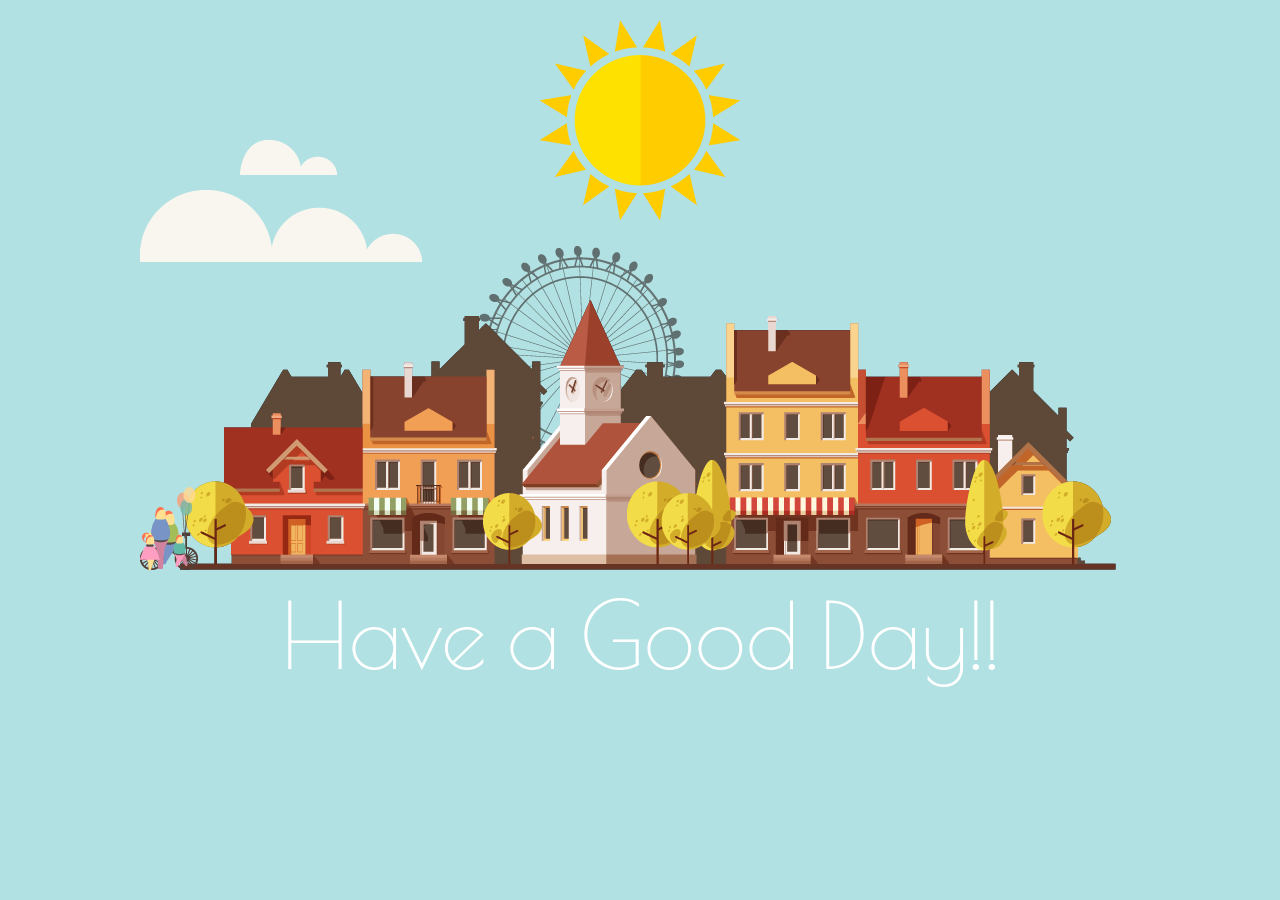
<file: animation/index.html>
﻿<!DOCTYPE html>
<html lang="ko">
<head>
  <meta charset="UTF-8">
	<meta name="viewport" content="width=device-width, initial-scale=1.0">
	<meta http-equiv="X-UA-Compatible" content="ie=edge">
	<title>Document</title>
	<link rel="icon" href="favicon.ico" type="image/x-icon">
	<link rel="stylesheet" href="css/style.css">
	<script defer src="js/ie.js"></script>
</head>

<body>
	<h1>Have a Good Day!!</h1>

	<section>
		<article class="sky">
			<img src="img/sun.png" class="sun" />
			<img src="img/cloud1.png" class="cloud1" />
			<img src="img/cloud2.png" class="cloud2" />
		</article>

		<article class="town">
			<img src="img/circle.png" class="circle" />
			<img src="img/town_night.png" class="night" />
			<img src="img/town_day.png" class="day" />
		</article>

		<article class="people">
			<img src="img/man.png" class="man" />
			<img src="img/family.png" class="family" />
		</article>
	</section>
</body>
</html>
</file>
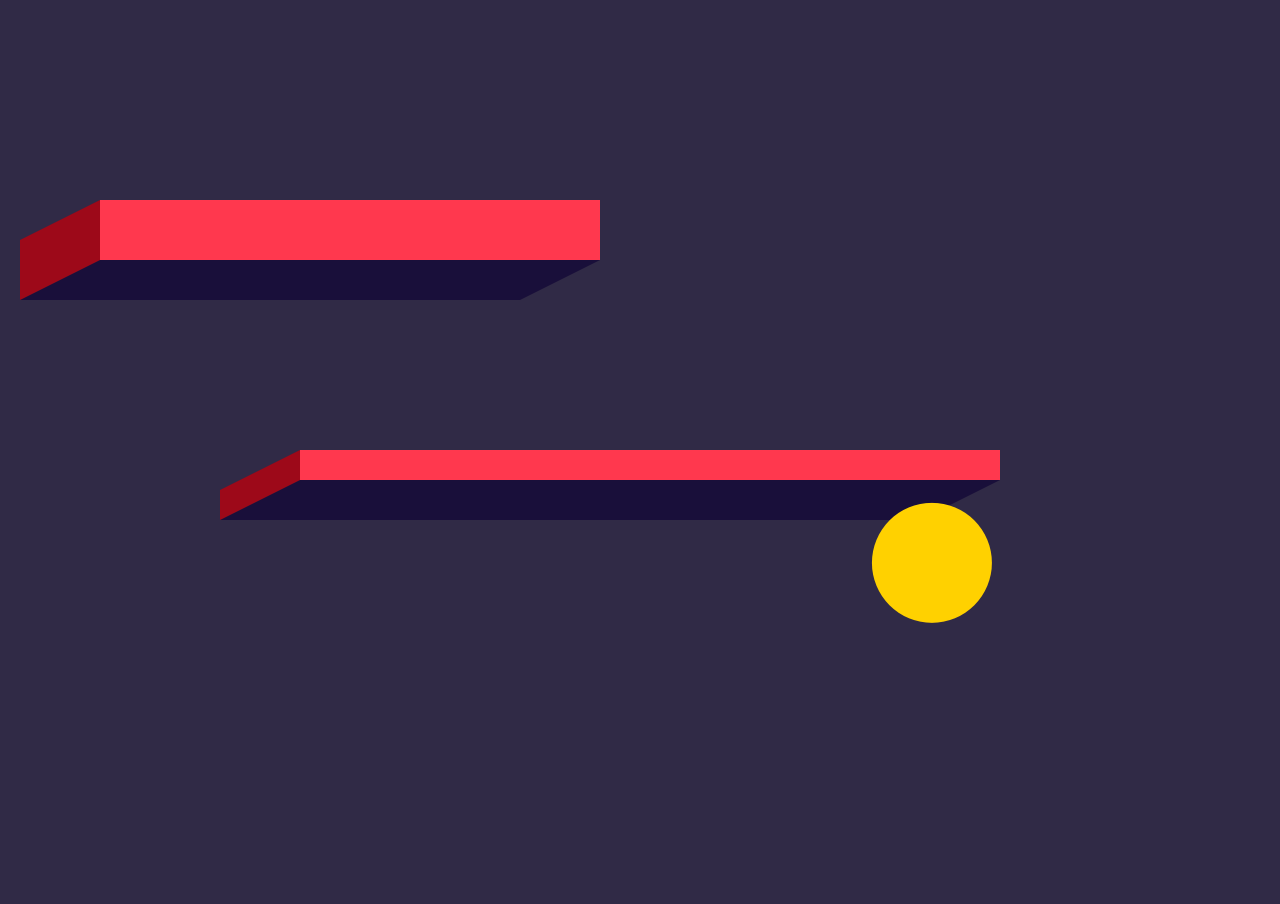
<file: Bounce-Ball/index.html>
<!DOCTYPE html>
<html lang="en">
  <head>
    <meta charset="UTF-8">
    <meta http-equiv="X-UA-Compatible" content="IE=edge, chrome=1">
    <meta name="viewport" content="width=device-width, 
    initial-scale=1, maximum-scale=1, user-scalable=0">
    <title>Interactive Design</title>
    <link rel="stylesheet" type="text/css" href="styles.css">
  </head>

  <body>
    <script type="module" src="app.js"></script>
  </body>
</html>
</file>
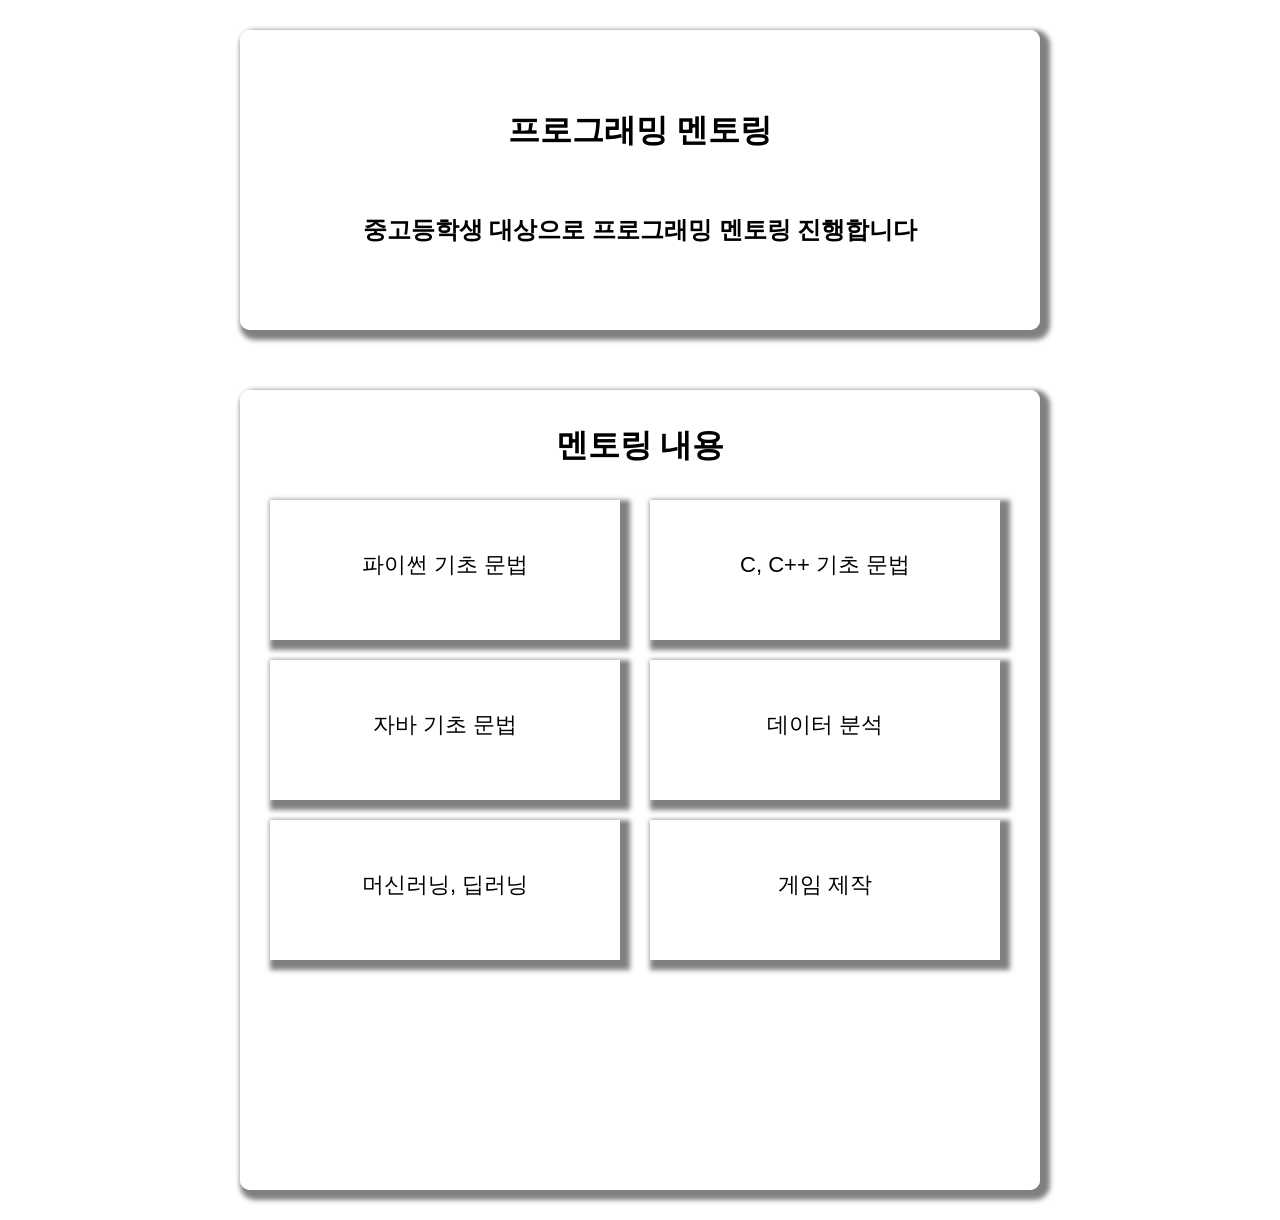
<file: Programming-Mentoring/index.html>
<!DOCTYPE html>
<html lang="ko">
    <head>
        <meta charset="UTF-8">
        <title>프로그래밍 멘토링</title>
        <link rel="stylesheet" href="styles.css">
    </head>

    <body>
        <div class="header">
            <h1>프로그래밍 멘토링</h1>
            <h2>중고등학생 대상으로 프로그래밍 멘토링 진행합니다</h2>
        </div>

        <div class="article">
            <h1>멘토링 내용</h1>
            <p>파이썬 기초 문법</p>
            <p>C, C++ 기초 문법</p>
            <p>자바 기초 문법</p>
            <p>데이터 분석</p>
            <p>머신러닝, 딥러닝</p>
            <p>게임 제작</p>
        </div>
    </body>
</html>
</file>
<file: animation/css/style.css>
@charset "utf-8";
@import url('https://fonts.googleapis.com/css?family=Poiret+One');

* {
	margin: 0px;
	padding: 0px;
}

body {
	width: 100%;
	height: 100vh;
	overflow: hidden;
	background-color: #b1e1e2;
	animation: sky linear 20s infinite;
}

section {
	width: 1000px;
	height: 400px;
	position: absolute;
	top: 50%;
	left: 50%;
	transform: translate(-50%, -70%);
}

h1 {
	width: 1000px;
	position: absolute;
	top: 50%;
	left: 50%;
	transform: translate(-50%, 150%);
	font: 92px/1 "Poiret one";
	color: #fff;
	text-align: center;
	animation: day linear 20s infinite;
}
section {
	width: 1000px;
	height: 400px;
	position: absolute;
	top: 50%;
	left: 50%;
	transform: translate(-50%, -70%);
}
section .sky {
	position: absolute;
	width: 100%;
	height: 100%;
}
section .sky .sun {
	position: absolute;
	top: -150px;
	left: 50%;
	margin-left: -100px;
	transform-origin: center 500px;
	animation: sun linear 20s infinite;
}
section .sky .cloud1 {
	position: absolute;
	top: -30px;
	left: 10%;
	animation: flow linear 10s infinite;
}
section .sky .cloud2 {
	position: absolute;
	top: 20px;
	left: 0%;
	animation: flow linear 20s infinite;
}

section .town .circle {
	position: absolute;
	bottom: 104px;
	left: 50%;
	margin-left: -165px;
	opacity: 0.7;
	animation: loation linear 20s infinite;
}
section .town .night {
	position: absolute;
	bottom: 0px;
	left: 40px;
}
section .town .day {
	position: absolute;
	bottom: 0px;
	left: 40px;
	animation: day linear 20s infinite;
}

section .people {
	width: 100%;
	height: 100%;
	position: absolute;
	top: 0px;
	left: 0px;
	animation: day linear 20s infinite;
}
section .people .man {
	position: absolute;
	left: 0%;
	bottom: 0px;
	animation: flow linear 7s infinite;
}
section .people .family {
	position: absolute;
	left: 0%;
	bottom: 0px;
	animation: flow linear 20s infinite;
}

@keyframes rotation {
	0% {transform: rotate(0deg);}
	100% {transform: rotate(360deg);}
}
@keyframes sky {
	0% {background-color: #b08fcc;}
	25% {background-color: #b1e1e2;}
	50% {background-color: #fcd2e2;}
	75% {background-color: #636888;}
	100% {background-color: #b08fcc;}
}
@keyframes sun {
	0% {opacity: 0; transform: rotate(-90deg);}
	25% {opacity: 1; transform: rotate(-30deg);}
	50% {opacity: 1; transform: rotate(30deg);}
	75% {opacity: 0; transform: rotate(90deg);}
	100% {opacity: 0; transform: rotate(-90deg);}
}
@keyframes day {
	0% {opacity: 0;}
	25% {opacity: 1;}
	50% {opacity: 1;}
	75% {opacity: 0;}
	100% {opacity: 0;}
}
@keyframes flow {
	0% {left: 0%; opacity: 0;}
	10% {opacity: 1;}
	80% {opacity: 1;}
	100% {left: 90%; opacity: 0;}
}
</file>
<file: Bounce-Ball/styles.css>
* {
    user-select: none;
    -ms-user-select: none;
    outline: 0;
    margin: 0;
    padding: 0;
    -webkit-tap-highlight-color: rgba(0, 0, 0, 0);
}

html {
    width: 100%;
    height: 100%;
}

body {
    width: 100%;
    height: 100%;
    overflow: hidden;
    background-color: #302a46;
}

canvas {
    width: 100%;
    height: 100%;
}
</file>
<file: Programming-Mentoring/styles.css>
@charset 'utf-8';
* {
    padding: 0;
    margin: 0;
}

body {
}

div {
    box-shadow: 5px 5px 5px 5px gray;
    box-sizing: border-box;
    margin: 30px auto;
    border: 10px solid white;
    border-radius: 10px;
}

div.header {
    text-align: center;
    width: 800px;
    height: 300px;
    font-family: Arial, Helvetica, sans-serif;
    margin-bottom: 60px;
    padding-top: 40px;
    line-height: 100px;
}

div.article {
    width: 800px;
    height: 800px;
    font-family: Arial, Helvetica, sans-serif;
    line-height: 50px;
    text-align: center;
}

div.article h1 {
    margin-top: 20px;
    margin-bottom: 20px;
}

div.article p {
    display: block;
    width: 350px;
    height: 100px;
    font-size: 22px;
    font-family: Arial, Helvetica, sans-serif;
    float: left;
    margin: 10px;
    margin-left: 20px;
    padding-top: 40px;
    box-shadow: 5px 5px 5px 5px gray;
}

div.article p:hover {
    transform: scale(1.05);
    transition: all 0.5s;
}
</file>
